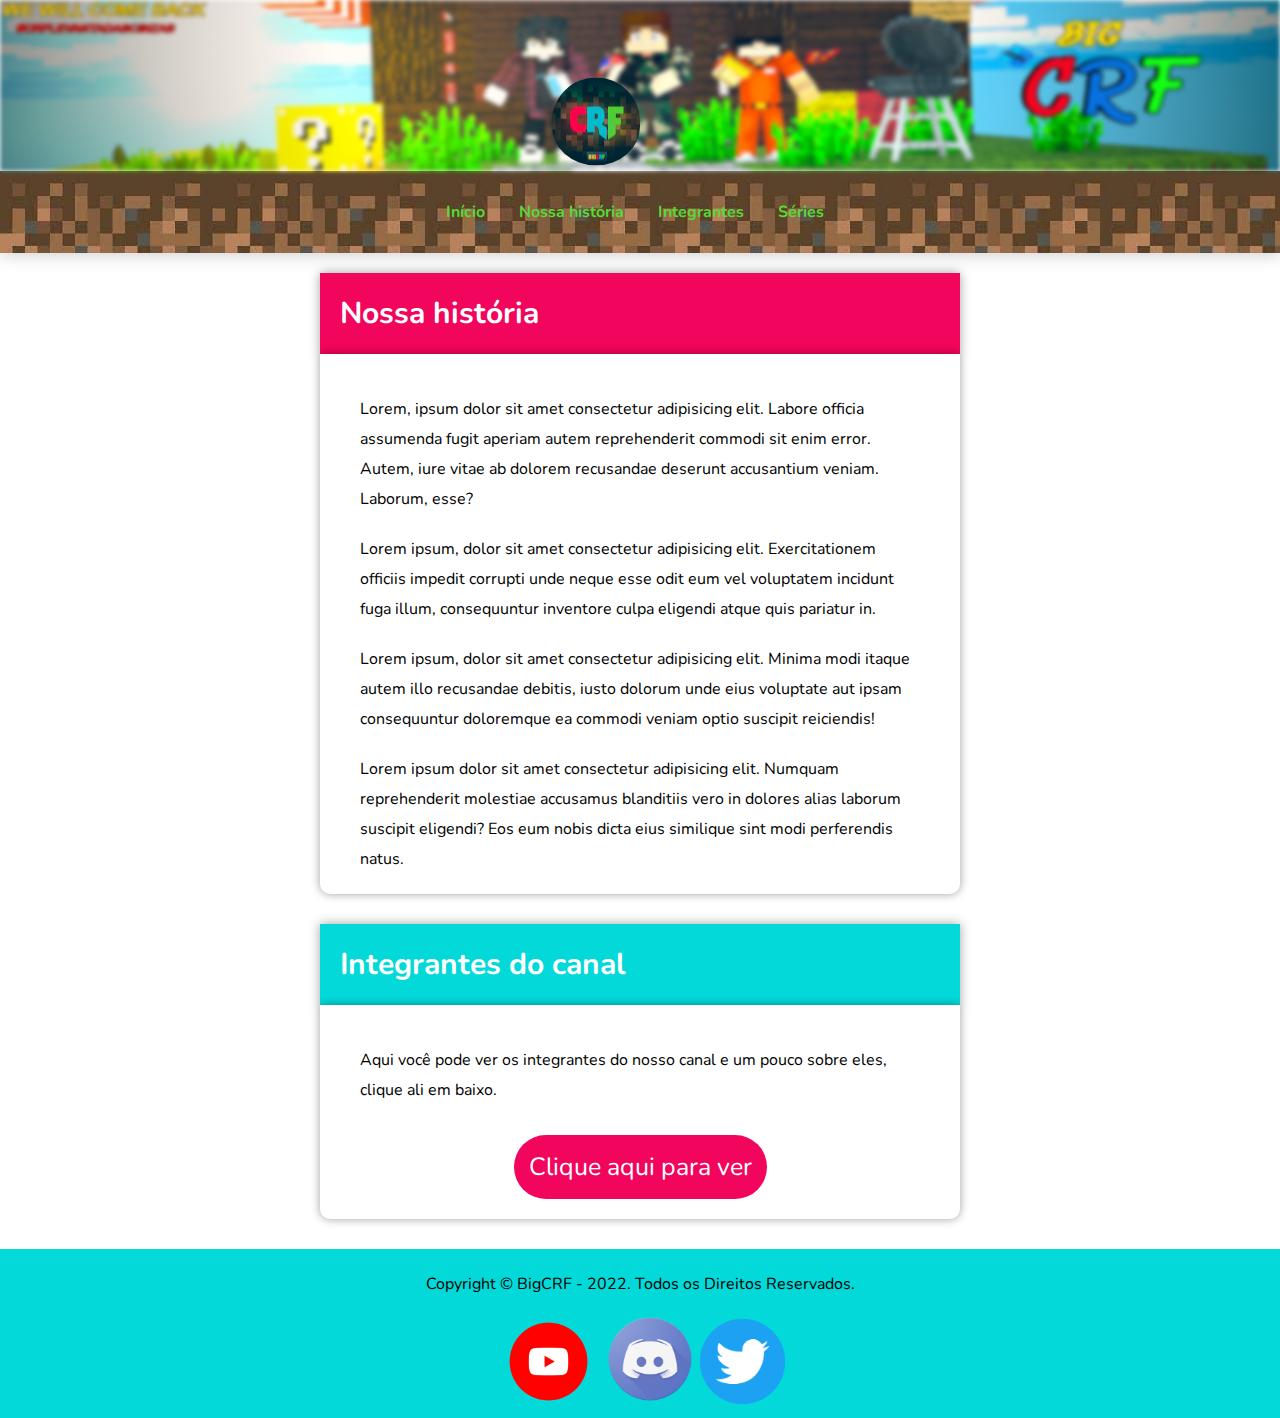
<file: index.html>
<!DOCTYPE html>
<html lang="pt-br">

<head>
    <meta charset="UTF-8">
    <meta http-equiv="X-UA-Compatible" content="IE=edge">
    <meta name="viewport" content="width=device-width, initial-scale=1.0">
    <link rel="shortcut icon" href="favicon.ico" type="image/x-icon">
    <link rel="stylesheet" href="css/style.css">
    <title>BigCRF - Site oficial</title>
</head>

<body>
    <header>
        <img src="imagens/Banner-bigcrf.png" id="banner" alt="Banner da BigCRF">
        <picture>
            <source media="(max-width: 660px)" srcset="imagens/logo-bigcrf-pq.jpg">
            <img src="imagens/logo-bigcrf.jpg" id="logo" alt="Logo da BigCRF">
        </picture>
        <nav>
            <a href="#">Início</a>
            <a href="#historia">Nossa história</a>
            <a href="#integrantes">Integrantes</a>
            <a href="#series">Séries</a>
        </nav>
    </header>

    <section id="historia">
        <h1 class="titulo">Nossa história</h1>
        <main>
            <p class="texto">Lorem, ipsum dolor sit amet consectetur adipisicing elit. Labore officia assumenda fugit
                aperiam autem reprehenderit commodi sit enim error. Autem, iure vitae ab dolorem recusandae deserunt
                accusantium veniam. Laborum, esse?</p>
            <p>Lorem ipsum, dolor sit amet consectetur adipisicing elit. Exercitationem officiis impedit corrupti unde neque
                esse odit eum vel voluptatem incidunt fuga illum, consequuntur inventore culpa eligendi atque quis pariatur
                in.</p>
            <p>Lorem ipsum, dolor sit amet consectetur adipisicing elit. Minima modi itaque autem illo recusandae debitis,
                iusto dolorum unde eius voluptate aut ipsam consequuntur doloremque ea commodi veniam optio suscipit
                reiciendis!</p>
            <p>Lorem ipsum dolor sit amet consectetur adipisicing elit. Numquam reprehenderit molestiae accusamus blanditiis
                vero in dolores alias laborum suscipit eligendi? Eos eum nobis dicta eius similique sint modi perferendis
                natus.</p>
            <!-- <p>Como todos já sabem, a BigCRF tem apenas um intuito: Trazer nostalgia para o Minecraft. Trazendo séries diversas que outros youtubers de antigamente já trouxeram e tiveram muito sucesso com elas, mas vocês sabem como que tudo começou?</p>
                <p>A BigCRF, como o próprio nome já fala, é C de CROMA, R de Ralxa e F de Figthing. Os três integrantes que nela contém. O canal começou co</p> -->
    
    </section>
        <section id="integrantes">
            <h1 class="tituloI">Integrantes do canal</h1>
            <main>
                <p class="texto">Aqui você pode ver os integrantes do nosso canal e um pouco sobre eles, clique ali em baixo.</p>
                <a href="integrantes.html"><button class="integrantesB">Clique aqui para ver</button></a>
        </section>
    </main>

    <footer class="rodape">
        <p>Copyright © BigCRF - 2022. Todos os Direitos Reservados.</p>
        <a href="https://www.youtube.com/c/BigCRF" target="_blank"><img src="imagens/icones/youtube.png" id="youtube" alt="Ícone do Youtube"></a>
        <a href="https://discord.gg/HCdBaazNjP" target="_blank"><img src="imagens/icones/discord.png" id="discord" alt="Ícone do Discord"></a>
        <a href="https://twitter.com/BigCrf" target="_blank"><img src="imagens/icones/twitter.png" id="twitter" alt="Ícone do Twitter"></a>
    </footer>

</body>
</html>
</file>
<file: css/style.css>
@charset "UTF-8";

@import url('https://fonts.googleapis.com/css2?family=Nunito:wght@200&display=swap');
@import url('https://fonts.googleapis.com/css2?family=Roboto+Slab:wght@100&display=swap');

:root {--cor1: #F2055C;
    --cor2: #011F26;
    --cor3: #04D9D9;
    --cor4: #59D936;
    --cor5: #59D936;

    --font-padrao: 'Nunito', sans-serif;
    --font-integrantes: 'Roboto Slab', serif;
}


* {
    margin: 0;
    padding: 0;
}

body {
    font-size: 100%;
}

#banner {
    width: 100%;
    filter: blur(2px);
    display: block;
    margin: auto;
}

picture {
    display: flex;
    justify-content: center;
    align-items: center;
}

#logo {
    position: absolute;
    border-radius: 50px;
    padding-bottom: 5px;
    transform: translate(-50%, -50%);
}

nav {
    background-image: url('../imagens/nav-background.jpg');
    width: 100%;
    padding-top: 30px;
    padding-bottom: 30px;
    height: 100%;
    text-align: center;
    box-shadow: 1px 3px 15px rgba(0, 0, 0, 0.171);
}

nav > a {
    font-family: 'Nunito', sans-serif;
    font-weight: bolder;
    text-decoration: none;
    margin: 10px;
    margin-right: 20px;
    color: var(--cor4);
}

a:hover {
    color: var(--cor1);
    transition: .5s;
}

main {
    min-width: 300px;
    max-width: 600px;
    background-color: white;
    margin: auto;
    margin-bottom: 30px;
    padding: 20px;
    box-shadow: 0px 0px 10px #00000060;
    border-bottom-left-radius: 10px;
    border-bottom-right-radius: 10px;

}

.rodape {
    background-color: var(--cor3);
    text-align: center;
}

.rodape > p {
    padding-bottom: 10px;
}
.titulo {
    min-width: 300px;
    max-width: 600px;
    font-family: var(--font-padrao);
    font-size: 30px;
    color: white;
    padding: 20px;
    box-shadow: 0px 0px 10px #00000060;
    margin: 20px auto auto auto;
    background-color: var(--cor1);
}

.tituloI {
    min-width: 300px;
    max-width: 600px;
    font-family: var(--font-padrao);
    font-size: 30px;
    color: white;
    padding: 20px;
    box-shadow: 0px 0px 10px #00000060;
    margin: 20px auto auto auto;
    background-color: var(--cor3);
}

.integrantesB {
    padding: 15px;
    display: block;
    border-radius: 50px;
    font-size: 25px;
    margin: auto;
    background-color: var(--cor1);
    color: white;
    font-family: var(--font-padrao);
    border: none;
    cursor: pointer;
    margin-top: 30px;
}

.integrantesB:hover {
    transition: .5s;
    background-color: var(--cor4);
}

a {
    text-decoration: none;
}

.widget-discord {
    position: relative;
    top: -650px;
    left: -120px;
    margin-left: 900px;
    max-height: 300px;
}

.headC {
    display: block;
    margin: auto;
}

.tituloIntegrantes {
    font-family: var(--font-integrantes);
    color: white;
    font-size: 50px;
    text-align: center;
}

.textoC {
    font-size: 30px;
    margin-top: 50px;
    margin-left: 50px;
    padding-bottom: 30px;
}

#croma {
    background-color: var(--cor1);
    margin-top: 30px;
    margin-bottom: 30px;
    margin-left: 20px;
    margin-right: 20px;
}

#ralxa {
    background-color: var(--cor3);
    margin-top: 30px;
    margin-bottom: 30px;
    margin-left: 20px;
    margin-right: 20px;
}

#fighting {
    background-color: var(--cor4);
    margin-top: 30px;
    margin-bottom: 30px;
    margin-left: 20px;
    margin-right: 20px;
}

p {
    font-family: var(--font-padrao);
    line-height: 30px;
    padding: 20px 20px 0px 20px;
    margin: auto;
}

.redes {
    position: relative;
    top: -660px;
    left: -90px;
    font-family: var(--font-padrao);
    font-size: 30px;
    color: white;
    padding: 20px;
    margin: 76px 0px 3px 900px;
    background-color: var(--cor1);
}

.redessociais {
    position: relative;
    top: -690px;
    left: -90px;
    background-color: #FEF7FA;
    margin: 30px 0px 0px 900px;
    box-shadow: 1px 1px 2px rgba(0, 0, 0, 0.281);
}

#youtube {
    width: 105px;
    height: 105px;
}

#discord {
    width: 90px;
    height: 90px;
    margin-bottom: 10px;
    margin-right: 1px;

}

#twitter {
    width: 85px;
    height: 85px;
    margin-bottom: 10px;
}
</file>
